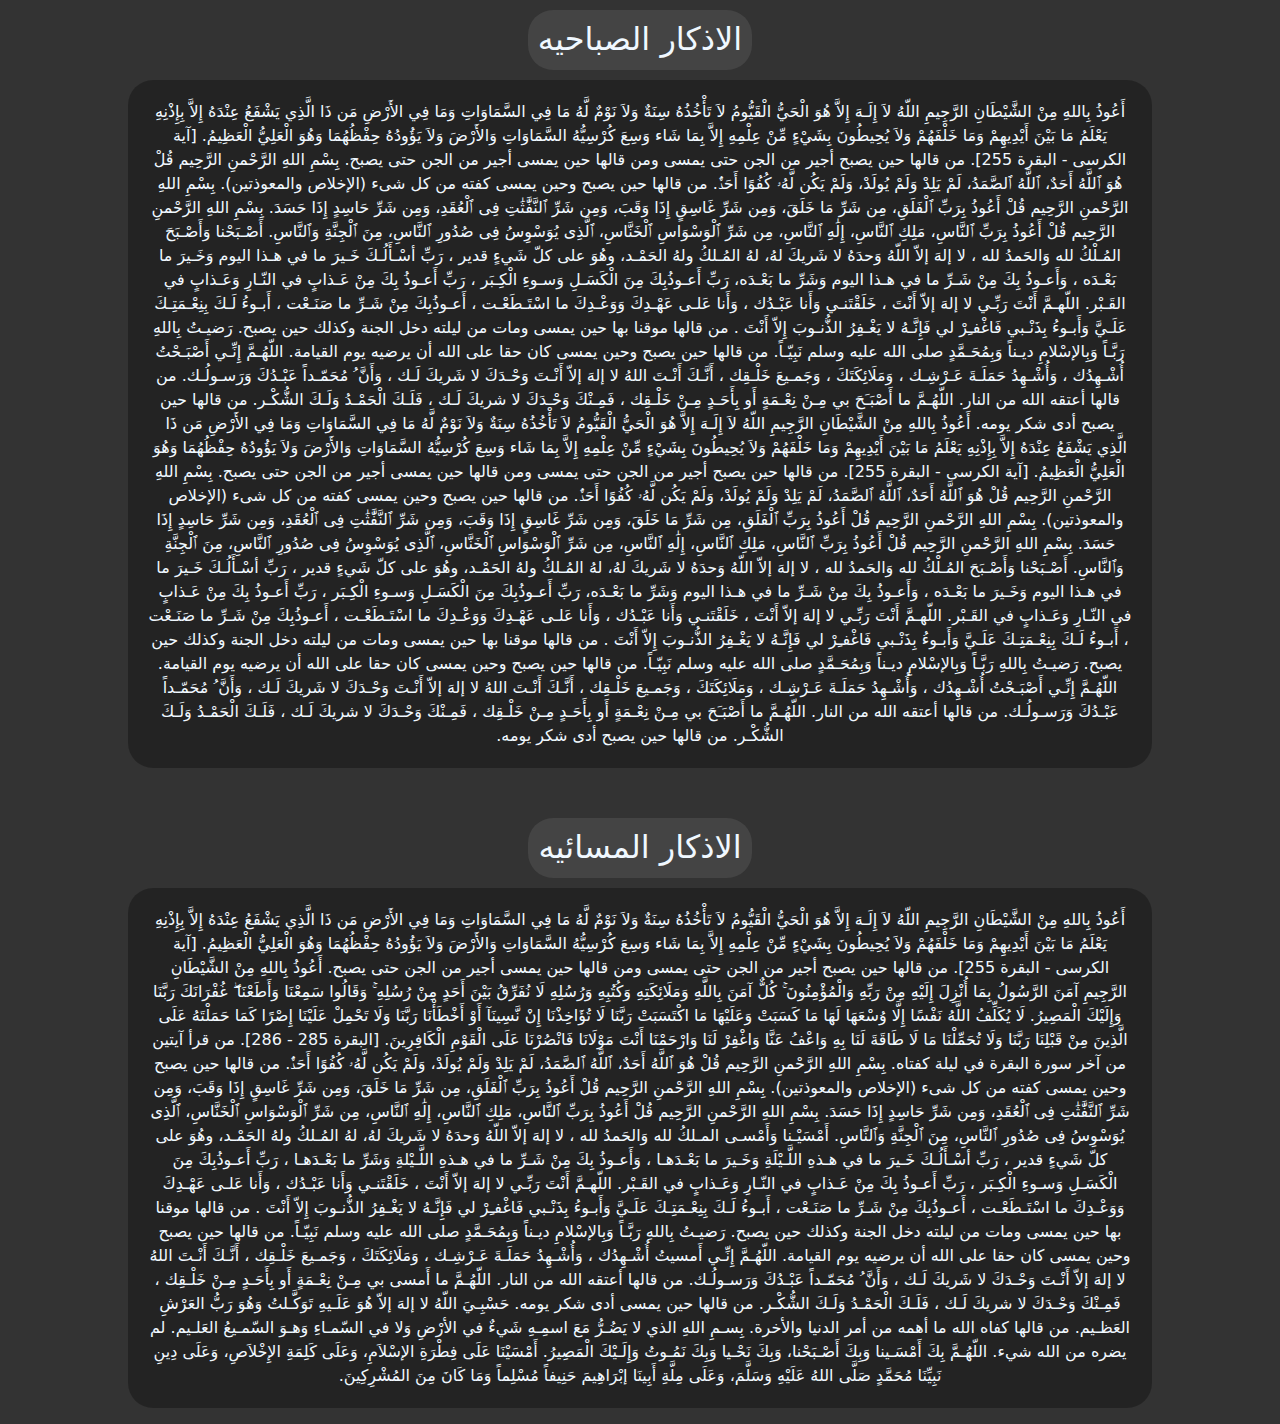
<file: azkar.html>
<!DOCTYPE html>
<html lang="en">
<head>
    <meta charset="UTF-8">
    <meta http-equiv="X-UA-Compatible" content="IE=edge">
    <meta name="viewport" content="width=device-width, initial-scale=1.0">
    <title>Quran kareem</title> 
    <link rel="stylesheet" href="https://cdn.jsdelivr.net/npm/bootstrap@5.2.3/dist/css/bootstrap.min.css">
    <link rel="stylesheet" href="./main/azkar.css">
    <link rel="preconnect" href="https://fonts.googleapis.com">
<link rel="preconnect" href="https://fonts.gstatic.com" crossorigin>
<link href="https://fonts.googleapis.com/css2?family=Cairo:wght@300&display=swap" rel="stylesheet">

</head>
<body dir="rtl">
    <center>
       <div> <h2  >الاذكار الصباحيه</h2></div>
       <p>أَعُوذُ بِاللهِ مِنْ الشَّيْطَانِ الرَّجِيمِ
            اللّهُ لاَ إِلَـهَ إِلاَّ هُوَ الْحَيُّ الْقَيُّومُ لاَ تَأْخُذُهُ سِنَةٌ وَلاَ نَوْمٌ لَّهُ مَا فِي السَّمَاوَاتِ وَمَا فِي الأَرْضِ مَن ذَا الَّذِي يَشْفَعُ عِنْدَهُ إِلاَّ بِإِذْنِهِ يَعْلَمُ مَا بَيْنَ أَيْدِيهِمْ وَمَا خَلْفَهُمْ وَلاَ يُحِيطُونَ بِشَيْءٍ مِّنْ عِلْمِهِ إِلاَّ بِمَا شَاء وَسِعَ كُرْسِيُّهُ السَّمَاوَاتِ وَالأَرْضَ وَلاَ يَؤُودُهُ حِفْظُهُمَا وَهُوَ الْعَلِيُّ الْعَظِيمُ. [آية الكرسى - البقرة 255].
            من قالها حين يصبح أجير من الجن حتى يمسى ومن قالها حين يمسى أجير من الجن حتى يصبح.
        
            
            بِسْمِ اللهِ الرَّحْمنِ الرَّحِيم
            قُلْ هُوَ ٱللَّهُ أَحَدٌ، ٱللَّهُ ٱلصَّمَدُ، لَمْ يَلِدْ وَلَمْ يُولَدْ، وَلَمْ يَكُن لَّهُۥ كُفُوًا أَحَدٌۢ.
            من قالها حين يصبح وحين يمسى كفته من كل شىء (الإخلاص والمعوذتين).
            
            
            بِسْمِ اللهِ الرَّحْمنِ الرَّحِيم
            قُلْ أَعُوذُ بِرَبِّ ٱلْفَلَقِ، مِن شَرِّ مَا خَلَقَ، وَمِن شَرِّ غَاسِقٍ إِذَا وَقَبَ، وَمِن شَرِّ ٱلنَّفَّٰثَٰتِ فِى ٱلْعُقَدِ، وَمِن شَرِّ حَاسِدٍ إِذَا حَسَدَ.
    
            
            بِسْمِ اللهِ الرَّحْمنِ الرَّحِيم
            قُلْ أَعُوذُ بِرَبِّ ٱلنَّاسِ، مَلِكِ ٱلنَّاسِ، إِلَٰهِ ٱلنَّاسِ، مِن شَرِّ ٱلْوَسْوَاسِ ٱلْخَنَّاسِ، ٱلَّذِى يُوَسْوِسُ فِى صُدُورِ ٱلنَّاسِ، مِنَ ٱلْجِنَّةِ وَٱلنَّاسِ.
          
            
            أَصْـبَحْنا وَأَصْـبَحَ المُـلْكُ لله وَالحَمدُ لله ، لا إلهَ إلاّ اللّهُ وَحدَهُ لا شَريكَ لهُ، لهُ المُـلكُ ولهُ الحَمْـد، وهُوَ على كلّ شَيءٍ قدير ، رَبِّ أسْـأَلُـكَ خَـيرَ ما في هـذا اليوم وَخَـيرَ ما بَعْـدَه ، وَأَعـوذُ بِكَ مِنْ شَـرِّ ما في هـذا اليوم وَشَرِّ ما بَعْـدَه، رَبِّ أَعـوذُبِكَ مِنَ الْكَسَـلِ وَسـوءِ الْكِـبَر ، رَبِّ أَعـوذُ بِكَ مِنْ عَـذابٍ في النّـارِ وَعَـذابٍ في القَـبْر.
          
            
            اللّهـمَّ أَنْتَ رَبِّـي لا إلهَ إلاّ أَنْتَ ، خَلَقْتَنـي وَأَنا عَبْـدُك ، وَأَنا عَلـى عَهْـدِكَ وَوَعْـدِكَ ما اسْتَـطَعْـت ، أَعـوذُبِكَ مِنْ شَـرِّ ما صَنَـعْت ، أَبـوءُ لَـكَ بِنِعْـمَتِـكَ عَلَـيَّ وَأَبـوءُ بِذَنْـبي فَاغْفـِرْ لي فَإِنَّـهُ لا يَغْـفِرُ الذُّنـوبَ إِلاّ أَنْتَ .
            من قالها موقنا بها حين يمسى ومات من ليلته دخل الجنة وكذلك حين يصبح.
        
            
            رَضيـتُ بِاللهِ رَبَّـاً وَبِالإسْلامِ ديـناً وَبِمُحَـمَّدٍ صلى الله عليه وسلم نَبِيّـاً.
            من قالها حين يصبح وحين يمسى كان حقا على الله أن يرضيه يوم القيامة.
           
            
            اللّهُـمَّ إِنِّـي أَصْبَـحْتُ أُشْـهِدُك ، وَأُشْـهِدُ حَمَلَـةَ عَـرْشِـك ، وَمَلَائِكَتَكَ ، وَجَمـيعَ خَلْـقِك ، أَنَّـكَ أَنْـتَ اللهُ لا إلهَ إلاّ أَنْـتَ وَحْـدَكَ لا شَريكَ لَـك ، وَأَنَّ ُ مُحَمّـداً عَبْـدُكَ وَرَسـولُـك.
            من قالها أعتقه الله من النار.
          
            
            اللّهُـمَّ ما أَصْبَـَحَ بي مِـنْ نِعْـمَةٍ أَو بِأَحَـدٍ مِـنْ خَلْـقِك ، فَمِـنْكَ وَحْـدَكَ لا شريكَ لَـك ، فَلَـكَ الْحَمْـدُ وَلَـكَ الشُّكْـر.
            من قالها حين يصبح أدى شكر يومه.
        
            أَعُوذُ بِاللهِ مِنْ الشَّيْطَانِ الرَّجِيمِ
            اللّهُ لاَ إِلَـهَ إِلاَّ هُوَ الْحَيُّ الْقَيُّومُ لاَ تَأْخُذُهُ سِنَةٌ وَلاَ نَوْمٌ لَّهُ مَا فِي السَّمَاوَاتِ وَمَا فِي الأَرْضِ مَن ذَا الَّذِي يَشْفَعُ عِنْدَهُ إِلاَّ بِإِذْنِهِ يَعْلَمُ مَا بَيْنَ أَيْدِيهِمْ وَمَا خَلْفَهُمْ وَلاَ يُحِيطُونَ بِشَيْءٍ مِّنْ عِلْمِهِ إِلاَّ بِمَا شَاء وَسِعَ كُرْسِيُّهُ السَّمَاوَاتِ وَالأَرْضَ وَلاَ يَؤُودُهُ حِفْظُهُمَا وَهُوَ الْعَلِيُّ الْعَظِيمُ. [آية الكرسى - البقرة 255].
            من قالها حين يصبح أجير من الجن حتى يمسى ومن قالها حين يمسى أجير من الجن حتى يصبح.
           
            
            
            بِسْمِ اللهِ الرَّحْمنِ الرَّحِيم
            قُلْ هُوَ ٱللَّهُ أَحَدٌ، ٱللَّهُ ٱلصَّمَدُ، لَمْ يَلِدْ وَلَمْ يُولَدْ، وَلَمْ يَكُن لَّهُۥ كُفُوًا أَحَدٌۢ.
            من قالها حين يصبح وحين يمسى كفته من كل شىء (الإخلاص والمعوذتين).
           
            
            بِسْمِ اللهِ الرَّحْمنِ الرَّحِيم
            قُلْ أَعُوذُ بِرَبِّ ٱلْفَلَقِ، مِن شَرِّ مَا خَلَقَ، وَمِن شَرِّ غَاسِقٍ إِذَا وَقَبَ، وَمِن شَرِّ ٱلنَّفَّٰثَٰتِ فِى ٱلْعُقَدِ، وَمِن شَرِّ حَاسِدٍ إِذَا حَسَدَ.
          
            
            بِسْمِ اللهِ الرَّحْمنِ الرَّحِيم
            قُلْ أَعُوذُ بِرَبِّ ٱلنَّاسِ، مَلِكِ ٱلنَّاسِ، إِلَٰهِ ٱلنَّاسِ، مِن شَرِّ ٱلْوَسْوَاسِ ٱلْخَنَّاسِ، ٱلَّذِى يُوَسْوِسُ فِى صُدُورِ ٱلنَّاسِ، مِنَ ٱلْجِنَّةِ وَٱلنَّاسِ.
        
            
            
            أَصْـبَحْنا وَأَصْـبَحَ المُـلْكُ لله وَالحَمدُ لله ، لا إلهَ إلاّ اللّهُ وَحدَهُ لا شَريكَ لهُ، لهُ المُـلكُ ولهُ الحَمْـد، وهُوَ على كلّ شَيءٍ قدير ، رَبِّ أسْـأَلُـكَ خَـيرَ ما في هـذا اليوم وَخَـيرَ ما بَعْـدَه ، وَأَعـوذُ بِكَ مِنْ شَـرِّ ما في هـذا اليوم وَشَرِّ ما بَعْـدَه، رَبِّ أَعـوذُبِكَ مِنَ الْكَسَـلِ وَسـوءِ الْكِـبَر ، رَبِّ أَعـوذُ بِكَ مِنْ عَـذابٍ في النّـارِ وَعَـذابٍ في القَـبْر.
         
            
            
            اللّهـمَّ أَنْتَ رَبِّـي لا إلهَ إلاّ أَنْتَ ، خَلَقْتَنـي وَأَنا عَبْـدُك ، وَأَنا عَلـى عَهْـدِكَ وَوَعْـدِكَ ما اسْتَـطَعْـت ، أَعـوذُبِكَ مِنْ شَـرِّ ما صَنَـعْت ، أَبـوءُ لَـكَ بِنِعْـمَتِـكَ عَلَـيَّ وَأَبـوءُ بِذَنْـبي فَاغْفـِرْ لي فَإِنَّـهُ لا يَغْـفِرُ الذُّنـوبَ إِلاّ أَنْتَ .
            من قالها موقنا بها حين يمسى ومات من ليلته دخل الجنة وكذلك حين يصبح.
          
            
            رَضيـتُ بِاللهِ رَبَّـاً وَبِالإسْلامِ ديـناً وَبِمُحَـمَّدٍ صلى الله عليه وسلم نَبِيّـاً.
            من قالها حين يصبح وحين يمسى كان حقا على الله أن يرضيه يوم القيامة.
         
            
            اللّهُـمَّ إِنِّـي أَصْبَـحْتُ أُشْـهِدُك ، وَأُشْـهِدُ حَمَلَـةَ عَـرْشِـك ، وَمَلَائِكَتَكَ ، وَجَمـيعَ خَلْـقِك ، أَنَّـكَ أَنْـتَ اللهُ لا إلهَ إلاّ أَنْـتَ وَحْـدَكَ لا شَريكَ لَـك ، وَأَنَّ ُ مُحَمّـداً عَبْـدُكَ وَرَسـولُـك.
            من قالها أعتقه الله من النار.
          
            
            اللّهُـمَّ ما أَصْبَـَحَ بي مِـنْ نِعْـمَةٍ أَو بِأَحَـدٍ مِـنْ خَلْـقِك ، فَمِـنْكَ وَحْـدَكَ لا شريكَ لَـك ، فَلَـكَ الْحَمْـدُ وَلَـكَ الشُّكْـر.
            من قالها حين يصبح أدى شكر يومه.</p>
<br>
           <div> <h2 >الاذكار المسائيه</h2></div>
            <p>أَعُوذُ بِاللهِ مِنْ الشَّيْطَانِ الرَّجِيمِ
                اللّهُ لاَ إِلَـهَ إِلاَّ هُوَ الْحَيُّ الْقَيُّومُ لاَ تَأْخُذُهُ سِنَةٌ وَلاَ نَوْمٌ لَّهُ مَا فِي السَّمَاوَاتِ وَمَا فِي الأَرْضِ مَن ذَا الَّذِي يَشْفَعُ عِنْدَهُ إِلاَّ بِإِذْنِهِ يَعْلَمُ مَا بَيْنَ أَيْدِيهِمْ وَمَا خَلْفَهُمْ وَلاَ يُحِيطُونَ بِشَيْءٍ مِّنْ عِلْمِهِ إِلاَّ بِمَا شَاء وَسِعَ كُرْسِيُّهُ السَّمَاوَاتِ وَالأَرْضَ وَلاَ يَؤُودُهُ حِفْظُهُمَا وَهُوَ الْعَلِيُّ الْعَظِيمُ.
                 [آية الكرسى - البقرة 255].
                من قالها حين يصبح أجير من الجن حتى يمسى ومن قالها حين يمسى أجير من الجن حتى يصبح.
            
                
                أَعُوذُ بِاللهِ مِنْ الشَّيْطَانِ الرَّجِيمِ
                آمَنَ الرَّسُولُ بِمَا أُنْزِلَ إِلَيْهِ مِنْ رَبِّهِ وَالْمُؤْمِنُونَ ۚ كُلٌّ آمَنَ بِاللَّهِ وَمَلَائِكَتِهِ وَكُتُبِهِ وَرُسُلِهِ لَا نُفَرِّقُ بَيْنَ أَحَدٍ مِنْ رُسُلِهِ ۚ وَقَالُوا سَمِعْنَا وَأَطَعْنَا ۖ غُفْرَانَكَ رَبَّنَا وَإِلَيْكَ الْمَصِيرُ. لَا يُكَلِّفُ اللَّهُ نَفْسًا إِلَّا وُسْعَهَا لَهَا مَا كَسَبَتْ وَعَلَيْهَا مَا اكْتَسَبَتْ رَبَّنَا لَا تُؤَاخِذْنَا إِنْ نَّسِينَآ أَوْ أَخْطَأْنَا رَبَّنَا وَلَا تَحْمِلْ عَلَيْنَا إِصْرًا كَمَا حَمَلْتَهُ عَلَى الَّذِينَ مِنْ قَبْلِنَا رَبَّنَا وَلَا تُحَمِّلْنَا مَا لَا طَاقَةَ لَنَا بِهِ وَاعْفُ عَنَّا وَاغْفِرْ لَنَا وَارْحَمْنَا أَنْتَ مَوْلَانَا فَانْصُرْنَا عَلَى الْقَوْمِ الْكَافِرِينَ. [البقرة 285 - 286].
                من قرأ آيتين من آخر سورة البقرة في ليلة كفتاه.
             
                
                بِسْمِ اللهِ الرَّحْمنِ الرَّحِيم
                قُلْ هُوَ ٱللَّهُ أَحَدٌ، ٱللَّهُ ٱلصَّمَدُ، لَمْ يَلِدْ وَلَمْ يُولَدْ، وَلَمْ يَكُن لَّهُۥ كُفُوًا أَحَدٌۢ.
                من قالها حين يصبح وحين يمسى كفته من كل شىء (الإخلاص والمعوذتين).
              
                
                بِسْمِ اللهِ الرَّحْمنِ الرَّحِيم
                قُلْ أَعُوذُ بِرَبِّ ٱلْفَلَقِ، مِن شَرِّ مَا خَلَقَ، وَمِن شَرِّ غَاسِقٍ إِذَا وَقَبَ، وَمِن شَرِّ ٱلنَّفَّٰثَٰتِ فِى ٱلْعُقَدِ، وَمِن شَرِّ حَاسِدٍ إِذَا حَسَدَ.
              
                
                
                بِسْمِ اللهِ الرَّحْمنِ الرَّحِيم
                قُلْ أَعُوذُ بِرَبِّ ٱلنَّاسِ، مَلِكِ ٱلنَّاسِ، إِلَٰهِ ٱلنَّاسِ، مِن شَرِّ ٱلْوَسْوَاسِ ٱلْخَنَّاسِ، ٱلَّذِى يُوَسْوِسُ فِى صُدُورِ ٱلنَّاسِ، مِنَ ٱلْجِنَّةِ وَٱلنَّاسِ.
               
                
                
                أَمْسَيْـنا وَأَمْسـى المـلكُ لله وَالحَمدُ لله ، لا إلهَ إلاّ اللّهُ وَحدَهُ لا شَريكَ لهُ، لهُ المُـلكُ ولهُ الحَمْـد، وهُوَ على كلّ شَيءٍ قدير ، رَبِّ أسْـأَلُـكَ خَـيرَ ما في هـذهِ اللَّـيْلَةِ وَخَـيرَ ما بَعْـدَهـا ، وَأَعـوذُ بِكَ مِنْ شَـرِّ ما في هـذهِ اللَّـيْلةِ وَشَرِّ ما بَعْـدَهـا ، رَبِّ أَعـوذُبِكَ مِنَ الْكَسَـلِ وَسـوءِ الْكِـبَر ، رَبِّ أَعـوذُ بِكَ مِنْ عَـذابٍ في النّـارِ وَعَـذابٍ في القَـبْر.
               
                
                اللّهـمَّ أَنْتَ رَبِّـي لا إلهَ إلاّ أَنْتَ ، خَلَقْتَنـي وَأَنا عَبْـدُك ، وَأَنا عَلـى عَهْـدِكَ وَوَعْـدِكَ ما اسْتَـطَعْـت ، أَعـوذُبِكَ مِنْ شَـرِّ ما صَنَـعْت ، أَبـوءُ لَـكَ بِنِعْـمَتِـكَ عَلَـيَّ وَأَبـوءُ بِذَنْـبي فَاغْفـِرْ لي فَإِنَّـهُ لا يَغْـفِرُ الذُّنـوبَ إِلاّ أَنْتَ .
                من قالها موقنا بها حين يمسى ومات من ليلته دخل الجنة وكذلك حين يصبح.
             
                
                رَضيـتُ بِاللهِ رَبَّـاً وَبِالإسْلامِ ديـناً وَبِمُحَـمَّدٍ صلى الله عليه وسلم نَبِيّـاً.
                من قالها حين يصبح وحين يمسى كان حقا على الله أن يرضيه يوم القيامة.
             
                
                اللّهُـمَّ إِنِّـي أَمسيتُ أُشْـهِدُك ، وَأُشْـهِدُ حَمَلَـةَ عَـرْشِـك ، وَمَلَائِكَتَكَ ، وَجَمـيعَ خَلْـقِك ، أَنَّـكَ أَنْـتَ اللهُ لا إلهَ إلاّ أَنْـتَ وَحْـدَكَ لا شَريكَ لَـك ، وَأَنَّ ُ مُحَمّـداً عَبْـدُكَ وَرَسـولُـك.
                من قالها أعتقه الله من النار.
            
                
                
                اللّهُـمَّ ما أَمسى بي مِـنْ نِعْـمَةٍ أَو بِأَحَـدٍ مِـنْ خَلْـقِك ، فَمِـنْكَ وَحْـدَكَ لا شريكَ لَـك ، فَلَـكَ الْحَمْـدُ وَلَـكَ الشُّكْـر.
                من قالها حين يمسى أدى شكر يومه.
            
                
                حَسْبِـيَ اللّهُ لا إلهَ إلاّ هُوَ عَلَـيهِ تَوَكَّـلتُ وَهُوَ رَبُّ العَرْشِ العَظـيم.
                من قالها كفاه الله ما أهمه من أمر الدنيا والأخرة.
           
                
                بِسـمِ اللهِ الذي لا يَضُـرُّ مَعَ اسمِـهِ شَيءٌ في الأرْضِ وَلا في السّمـاءِ وَهـوَ السّمـيعُ العَلـيم.
                لم يضره من الله شيء.
              
                
                
                اللّهُـمَّ بِكَ أَمْسَـينا وَبِكَ أَصْـبَحْنا، وَبِكَ نَحْـيا وَبِكَ نَمُـوتُ وَإِلَـيْكَ الْمَصِيرُ.
             
                
                أَمْسَيْنَا عَلَى فِطْرَةِ الإسْلاَمِ، وَعَلَى كَلِمَةِ الإِخْلاَصِ، وَعَلَى دِينِ نَبِيِّنَا مُحَمَّدٍ صَلَّى اللهُ عَلَيْهِ وَسَلَّمَ، وَعَلَى مِلَّةِ أَبِينَا إبْرَاهِيمَ حَنِيفاً مُسْلِماً وَمَا كَانَ مِنَ المُشْرِكِينَ.
                </p>
    </center>
</body>
</html>
</file>
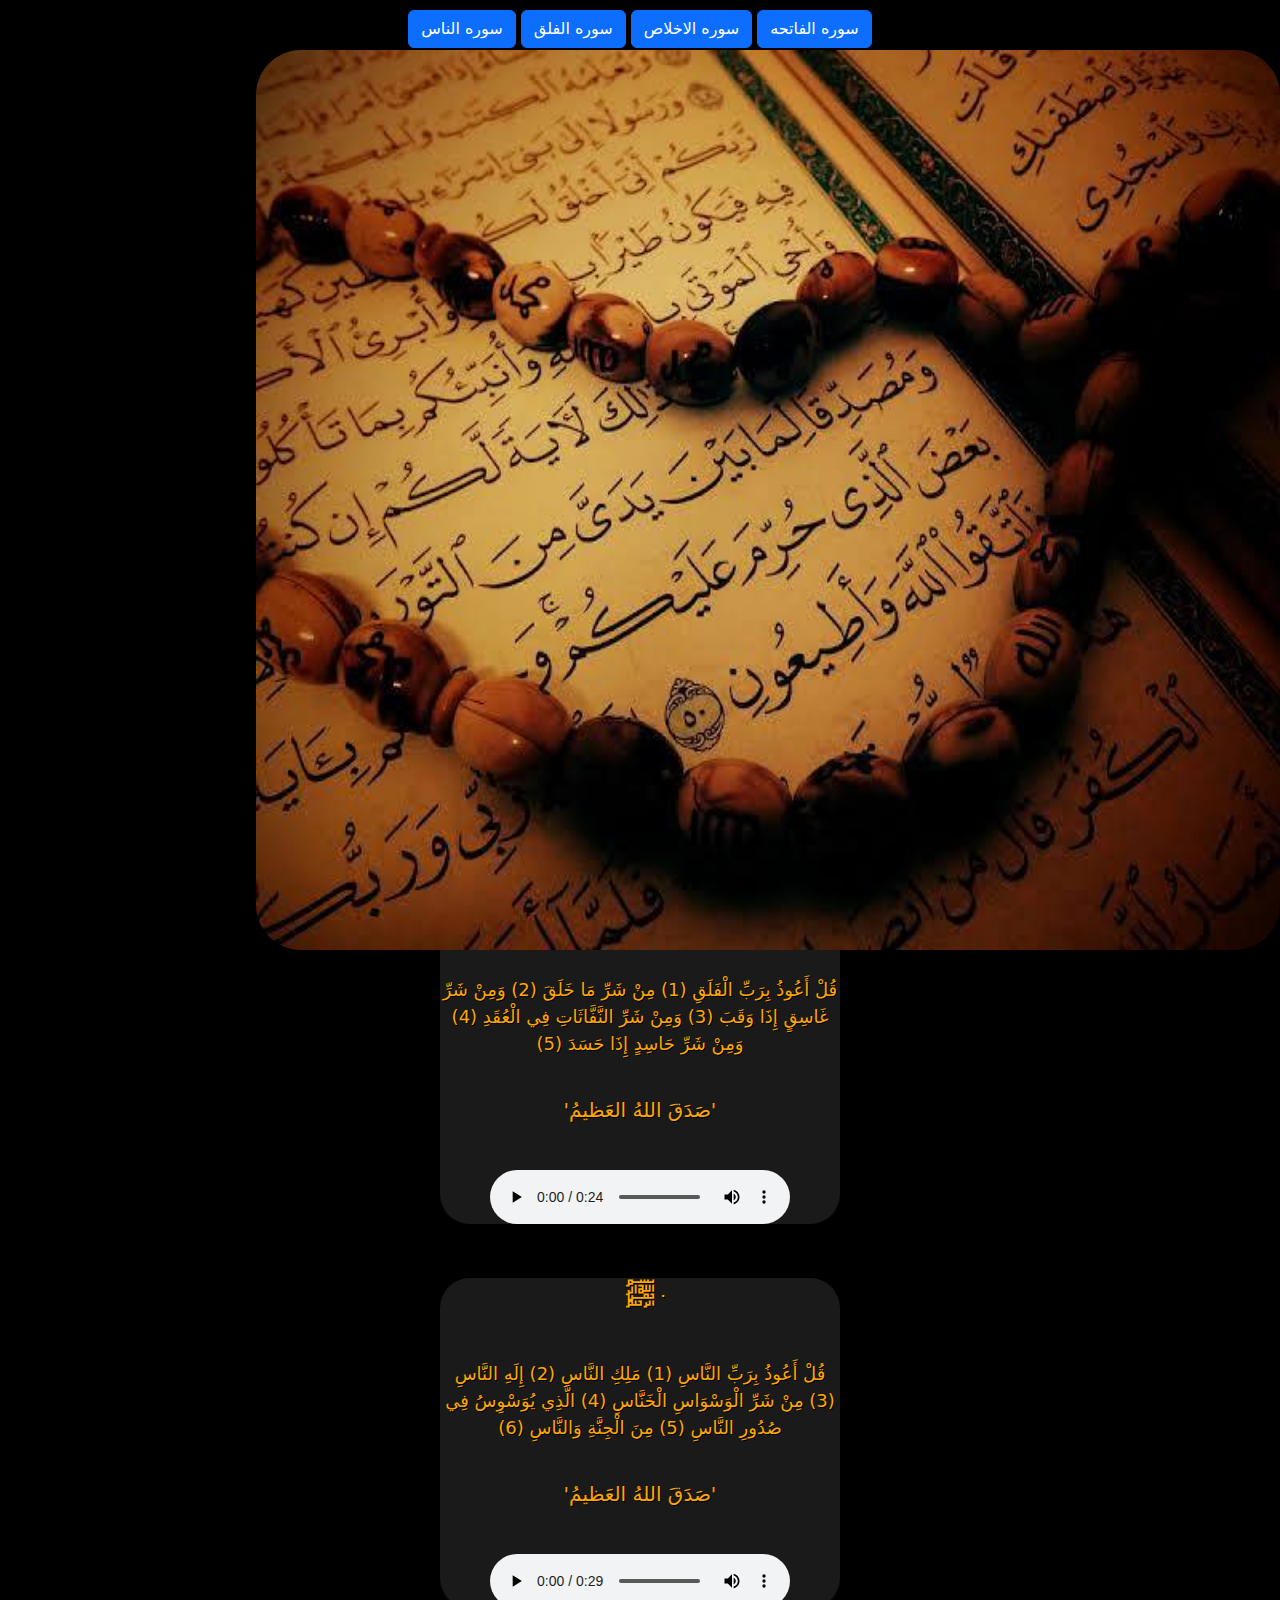
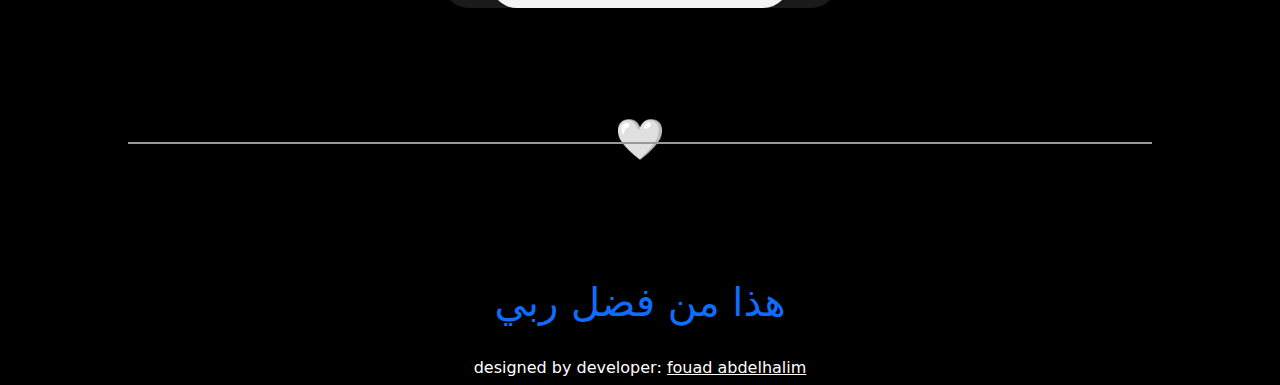
<file: main.html>
<!DOCTYPE html>
<html lang="ar">
  <head>
    <meta charset="UTF-8" />
    <meta http-equiv="X-UA-Compatible" content="IE=edge" />
    <meta name="viewport" content="width=device-width, initial-scale=1.0" />
    <title>Quran karem</title>
    <link rel="stylesheet" href="./main/style.css" />
    <link rel="stylesheet" href="https://cdn.jsdelivr.net/npm/bootstrap@5.2.3/dist/css/bootstrap.min.css">
    <link rel="preconnect" href="https://fonts.googleapis.com">
<link rel="preconnect" href="https://fonts.gstatic.com" crossorigin>
<link href="https://fonts.googleapis.com/css2?family=Cairo:wght@300&display=swap" rel="stylesheet">
    <script src="https://code.jquery.com/jquery-3.6.4.min.js"></script>
    <script>
        $(document).ready(function(){
            $('#btn1').click(function(){
                $('#d1').slideToggle(1000)
                $('#sor').hide(1000)
            })
         })
         $(document).ready(function(){
            $('#btn2').click(function(){
                $('#d2').slideToggle(1000)
                $('#sor').hide(1000)
            })
         })
         $(document).ready(function(){
            $('#btn3').click(function(){
                $('#d3').slideToggle(1000)
                $('#sor').hide(1000)
            })
         })
         $(document).ready(function(){
            $('#btn4').click(function(){
                $('#d4').slideToggle(1000)
                $('#sor').hide(1000)
            })
         })
         $(document).ready(function(){
            $(window).scroll(function(){
                var scrollpos=$(window).scrollTop();
                $('.bg').css({
'height':+(scrollpos)+'px'
                })
            })
         })
    </script>
  </head>
  <body dir="rtl">
    <div>
      <center>
        <button  type="button" class="btn btn-primary m-10" id="btn1" title="انقر هنا لعرض سوره الفاتحه">
          سوره الفاتحه
        </button>
        <button  type="button" class="btn btn-primary m-10" id="btn2" title="انقر هنا لعرض سوره الاخلاص">
          سوره الاخلاص
        </button>
        <button type="button" class="btn btn-primary m-10" id="btn3" title="انقر هنا لعرض سوره الفلق">سوره الفلق</button>
        <button href="" type="button" class="btn btn-primary m-10" id="btn4" title="انقر هنا لعرض سوره الناس">سوره الناس</button>
      </center>
    </div>
    <br>
   
  <img src="./main/img/sor2.jpg" alt="" id="sor">
    
<br>
    <center>
      <div id="d1">
        <h3>ּ﷽</h3>
        <font size="4" صهي>
          بِسْمِ اللَّهِ الرَّحْمَنِ الرَّحِيمِ (1) الْحَمْدُ لِلَّهِ رَبِّ
          الْعَالَمِينَ (2) الرَّحْمَنِ الرَّحِيمِ (3) مَالِكِ يَوْمِ الدِّينِ
          (4) إِيَّاكَ نَعْبُدُ وَإِيَّاكَ نَسْتَعِينُ (5) اهْدِنَا الصِّرَاطَ
          الْمُسْتَقِيمَ (6) صِرَاطَ الَّذِينَ أَنْعَمْتَ عَلَيْهِمْ غَيْرِ
          الْمَغْضُوبِ عَلَيْهِمْ وَلَا الضَّالِّينَ (7)
        </font>
        <h5>'صَدَقَ اللهُ العَظيمُ'</h5>
        <audio class="mx-auto" src="./main/img/sor2.jpg" controls></audio>
      </div>
<br>
      <div id="d2">
        <h3>ּ﷽</h3>
        <font size="4"
          >قُلْ هُوَ اللَّهُ أَحَدٌ (1) اللَّهُ الصَّمَدُ (2) لَمْ يَلِدْ وَلَمْ
          يُولَدْ (3) وَلَمْ يَكُنْ لَهُ كُفُوًا أَحَدٌ (4)</font
        >
        <h5>'صَدَقَ اللهُ العَظيمُ'</h5>
        <audio class="mx-auto" src="./main/img/112.mp3" controls></audio>

      </div>
<br />
      <div id="d3">
        <h3>ּ﷽</h3>
        <font size="4"
          >قُلْ أَعُوذُ بِرَبِّ الْفَلَقِ (1) مِنْ شَرِّ مَا خَلَقَ (2) وَمِنْ
          شَرِّ غَاسِقٍ إِذَا وَقَبَ (3) وَمِنْ شَرِّ النَّفَّاثَاتِ فِي
          الْعُقَدِ (4) وَمِنْ شَرِّ حَاسِدٍ إِذَا حَسَدَ (5)</font
        >
        <h5>'صَدَقَ اللهُ العَظيمُ'</h5>
        <audio class="mx-auto" src="./main/img/113.mp3" controls></audio>

      </div>
<br />
      <div id="d4">
        <h3>ּ﷽</h3>
        <font size="4"
          >قُلْ أَعُوذُ بِرَبِّ النَّاسِ (1) مَلِكِ النَّاسِ (2) إِلَهِ النَّاسِ
          (3) مِنْ شَرِّ الْوَسْوَاسِ الْخَنَّاسِ (4) الَّذِي يُوَسْوِسُ فِي
          صُدُورِ النَّاسِ (5) مِنَ الْجِنَّةِ وَالنَّاسِ (6)</font>
        <h5>'صَدَقَ اللهُ العَظيمُ'</h5>
        <audio class="mx-auto" src="./main/img/114.mp3" controls></audio>

      </div>
    </center>

    <section style="display:flex ;
    justify-content: center;align-items: center;" class="mx-auto">
      <div class="bg">
      </div>
      <h1 id="sda">🤍</h1>
    </section>
    <center>
      <h1 class="text-primary">هذا من فضل ربي</h3>
      <br />
      <div id="rob">
        <h6>designed by developer: <a style="color: white;" href="https://www.facebook.com/profile.php?id=100021399729981"> fouad abdelhalim</a>
         </h6>
      </div>
    </center>
  </body>
</html>
</file>
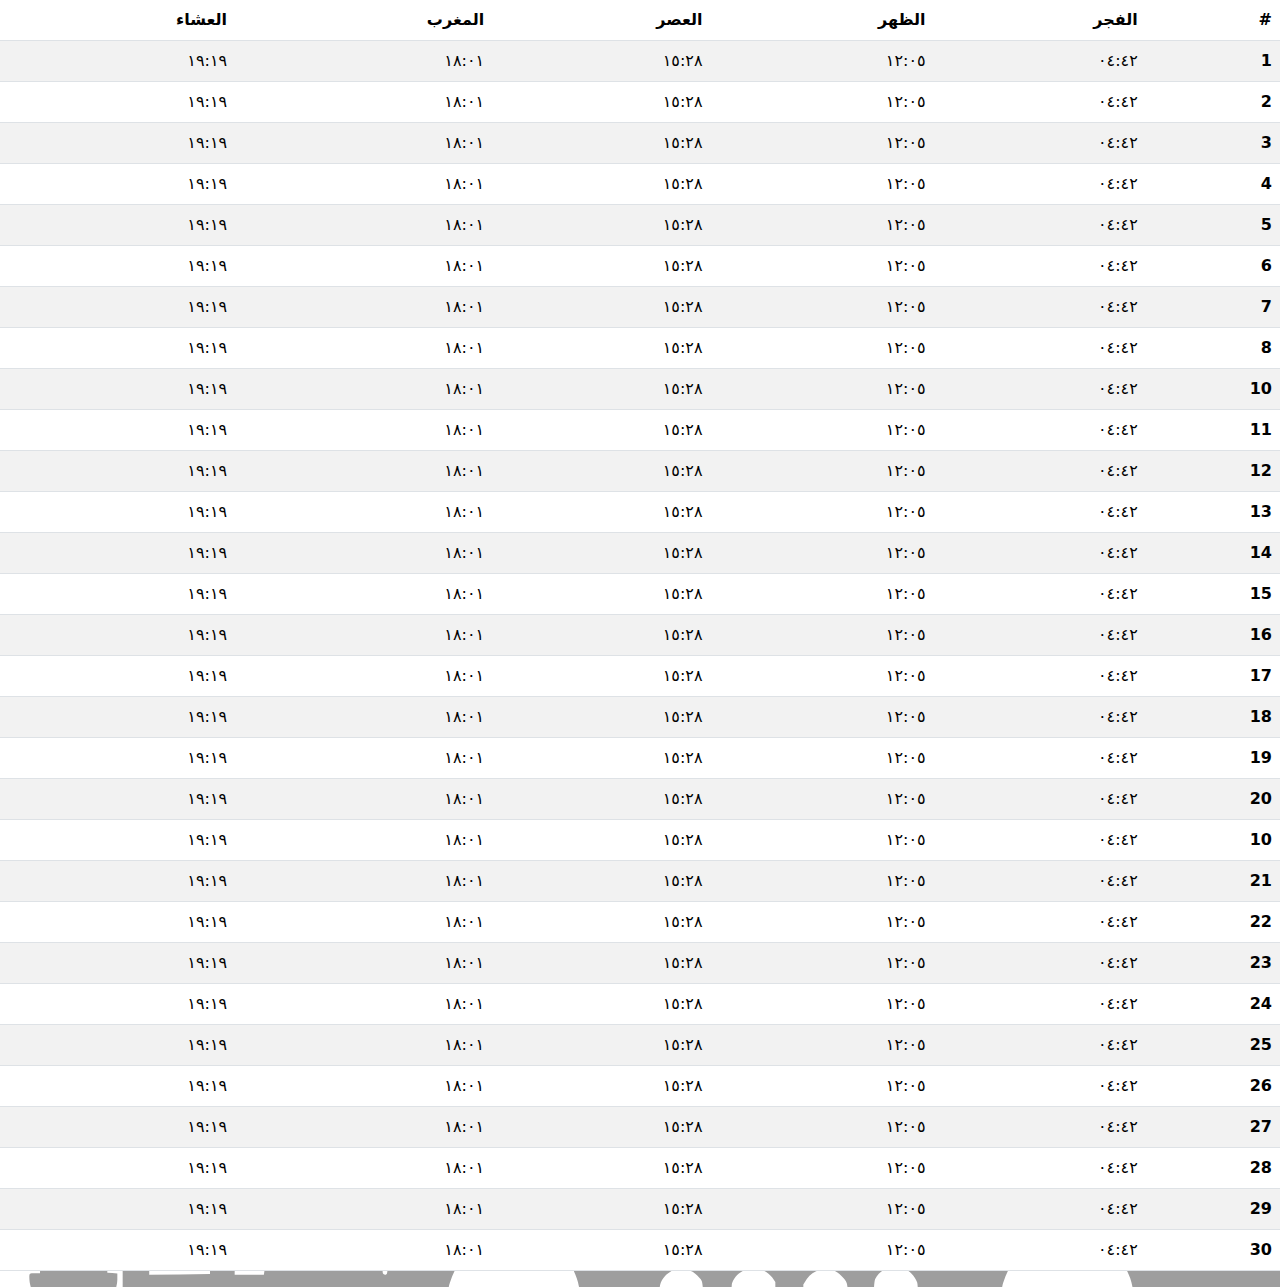
<file: salah.html>
<!DOCTYPE html>
<html lang="ar">
  <head>
    <meta charset="UTF-8" />
    <meta http-equiv="X-UA-Compatible" content="IE=edge" />
    <meta name="viewport" content="width=device-width, initial-scale=1.0" />
    <title>Quran karem</title>
    <link
      rel="stylesheet"
      href="https://cdn.jsdelivr.net/npm/bootstrap@5.2.3/dist/css/bootstrap.min.css"
    />
    <link rel="stylesheet" href="./salah.css">
    <link rel="preconnect" href="https://fonts.googleapis.com">
<link rel="preconnect" href="https://fonts.gstatic.com" crossorigin>
<link href="https://fonts.googleapis.com/css2?family=Cairo:wght@300&display=swap" rel="stylesheet">
  </head>
  <body dir="rtl">
    <center>
      <section>

        <table class="table  table-striped">

            <thead>
              <tr>
                <th scope="col">#</th>
                <th scope="col">الفجر</th>
                <th scope="col">الظهر</th>
                <th scope="col">العصر</th>
                <th scope="col">المغرب</th>
                <th scope="col">العشاء</th>
              </tr>
            </thead>
            <tbody>
              <tr>
                <th scope="row">1</th>
                <td>٠٤:٤٢</td>
                <td>١٢:٠٥</td>
                <td>١٥:٢٨</td>
                <td>١٨:٠١</td>
                <td>١٩:١٩</td>
              </tr>
              <tr>
                <th scope="row">2</th>
                <td>٠٤:٤٢</td>
                <td>١٢:٠٥</td>
                <td>١٥:٢٨</td>
                <td>١٨:٠١</td>
                <td>١٩:١٩</td>
              </tr>
              <tr>
                <th scope="row">3</th>
                <td>٠٤:٤٢</td>
                <td>١٢:٠٥</td>
                <td>١٥:٢٨</td>
                <td>١٨:٠١</td>
                <td>١٩:١٩</td>
              </tr>
              <tr>
                <th scope="row">4</th>
                <td>٠٤:٤٢</td>
                <td>١٢:٠٥</td>
                <td>١٥:٢٨</td>
                <td>١٨:٠١</td>
                <td>١٩:١٩</td>
              </tr>
              <tr>
                <th scope="row">5</th>
                <td>٠٤:٤٢</td>
                <td>١٢:٠٥</td>
                <td>١٥:٢٨</td>
                <td>١٨:٠١</td>
                <td>١٩:١٩</td>
              </tr>
              <tr>
                <th scope="row">6</th>
                <td>٠٤:٤٢</td>
                <td>١٢:٠٥</td>
                <td>١٥:٢٨</td>
                <td>١٨:٠١</td>
                <td>١٩:١٩</td>
              </tr>
              <tr>
                <th scope="row">7</th>
                <td>٠٤:٤٢</td>
                <td>١٢:٠٥</td>
                <td>١٥:٢٨</td>
                <td>١٨:٠١</td>
                <td>١٩:١٩</td>
              </tr>
              <tr>
                <th scope="row">8</th>
                <td>٠٤:٤٢</td>
                <td>١٢:٠٥</td>
                <td>١٥:٢٨</td>
                <td>١٨:٠١</td>
                <td>١٩:١٩</td>
              </tr>
              <tr>
                <th scope="row">10</th>
                <td>٠٤:٤٢</td>
                <td>١٢:٠٥</td>
                <td>١٥:٢٨</td>
                <td>١٨:٠١</td>
                <td>١٩:١٩</td>
              </tr>
              <tr>
                <th scope="row">11</th>
                <td>٠٤:٤٢</td>
                <td>١٢:٠٥</td>
                <td>١٥:٢٨</td>
                <td>١٨:٠١</td>
                <td>١٩:١٩</td>
              </tr>
              <tr>
                <th scope="row">12</th>
                <td>٠٤:٤٢</td>
                <td>١٢:٠٥</td>
                <td>١٥:٢٨</td>
                <td>١٨:٠١</td>
                <td>١٩:١٩</td>
              </tr>
              <tr>
                <th scope="row">13</th>
                <td>٠٤:٤٢</td>
                <td>١٢:٠٥</td>
                <td>١٥:٢٨</td>
                <td>١٨:٠١</td>
                <td>١٩:١٩</td>
              </tr>
              <tr>
                <th scope="row">14</th>
                <td>٠٤:٤٢</td>
                <td>١٢:٠٥</td>
                <td>١٥:٢٨</td>
                <td>١٨:٠١</td>
                <td>١٩:١٩</td>
              </tr>
              <tr>
                <th scope="row">15</th>
                <td>٠٤:٤٢</td>
                <td>١٢:٠٥</td>
                <td>١٥:٢٨</td>
                <td>١٨:٠١</td>
                <td>١٩:١٩</td>
              </tr>
              <tr>
                <th scope="row">16</th>
                <td>٠٤:٤٢</td>
                <td>١٢:٠٥</td>
                <td>١٥:٢٨</td>
                <td>١٨:٠١</td>
                <td>١٩:١٩</td>
              </tr>
              <tr>
                <th scope="row">17</th>
                <td>٠٤:٤٢</td>
                <td>١٢:٠٥</td>
                <td>١٥:٢٨</td>
                <td>١٨:٠١</td>
                <td>١٩:١٩</td>
              </tr>
              <tr>
                <th scope="row">18</th>
                <td>٠٤:٤٢</td>
                <td>١٢:٠٥</td>
                <td>١٥:٢٨</td>
                <td>١٨:٠١</td>
                <td>١٩:١٩</td>
              </tr>
              <tr>
                <th scope="row">19</th>
                <td>٠٤:٤٢</td>
                <td>١٢:٠٥</td>
                <td>١٥:٢٨</td>
                <td>١٨:٠١</td>
                <td>١٩:١٩</td>
              </tr>
              <tr>
                <th scope="row">20</th>
                <td>٠٤:٤٢</td>
                <td>١٢:٠٥</td>
                <td>١٥:٢٨</td>
                <td>١٨:٠١</td>
                <td>١٩:١٩</td>
              </tr>
              <tr>
                <th scope="row">10</th>
                <td>٠٤:٤٢</td>
                <td>١٢:٠٥</td>
                <td>١٥:٢٨</td>
                <td>١٨:٠١</td>
                <td>١٩:١٩</td>
              </tr>
              <tr>
                <th scope="row">21</th>
                <td>٠٤:٤٢</td>
                <td>١٢:٠٥</td>
                <td>١٥:٢٨</td>
                <td>١٨:٠١</td>
                <td>١٩:١٩</td>
              </tr>
              <tr>
                <th scope="row">22</th>
                <td>٠٤:٤٢</td>
                <td>١٢:٠٥</td>
                <td>١٥:٢٨</td>
                <td>١٨:٠١</td>
                <td>١٩:١٩</td>
              </tr>
              <tr>
                <th scope="row">23</th>
                <td>٠٤:٤٢</td>
                <td>١٢:٠٥</td>
                <td>١٥:٢٨</td>
                <td>١٨:٠١</td>
                <td>١٩:١٩</td>
              </tr>
              <tr>
                <th scope="row">24</th>
                <td>٠٤:٤٢</td>
                <td>١٢:٠٥</td>
                <td>١٥:٢٨</td>
                <td>١٨:٠١</td>
                <td>١٩:١٩</td>
              </tr>
              <tr>
                <th scope="row">25</th>
                <td>٠٤:٤٢</td>
                <td>١٢:٠٥</td>
                <td>١٥:٢٨</td>
                <td>١٨:٠١</td>
                <td>١٩:١٩</td>
              </tr>
              <tr>
                <th scope="row">26</th>
                <td>٠٤:٤٢</td>
                <td>١٢:٠٥</td>
                <td>١٥:٢٨</td>
                <td>١٨:٠١</td>
                <td>١٩:١٩</td>
              </tr>
              <tr>
                <th scope="row">27</th>
                <td>٠٤:٤٢</td>
                <td>١٢:٠٥</td>
                <td>١٥:٢٨</td>
                <td>١٨:٠١</td>
                <td>١٩:١٩</td>
              </tr>
              <tr>
                <th scope="row">28</th>
                <td>٠٤:٤٢</td>
                <td>١٢:٠٥</td>
                <td>١٥:٢٨</td>
                <td>١٨:٠١</td>
                <td>١٩:١٩</td>
              </tr>
              <tr>
                <th scope="row">29</th>
                <td>٠٤:٤٢</td>
                <td>١٢:٠٥</td>
                <td>١٥:٢٨</td>
                <td>١٨:٠١</td>
                <td>١٩:١٩</td>
              </tr>
              <tr>
                <th scope="row">30</th>
                <td>٠٤:٤٢</td>
                <td>١٢:٠٥</td>
                <td>١٥:٢٨</td>
                <td>١٨:٠١</td>
                <td>١٩:١٩</td>
              </tr>
        
            </tbody>
          </table>
      </section>
    </center>
  </body>
</html>
</file>
<file: main/azkar.css>
body{
 
    width: 100%;
    background: #333;
    color: aliceblue;
   
}
div{
 

    display: flex;
    justify-content: center;
  align-items: center;
}
h2{
    background: #444;
    padding: 10px;
    height: 60px;
    margin: 10px;
  
   border-radius: 25px;
}
p{
    width:80%;
    background-color: rgba(0, 0, 0, 0.3);
    border-radius: 25px;
    padding: 20px;

}
</file>
<file: main/style.css>
*{
    margin:0;
    padding: 0;
}
body{
    min-height: 1350px;
    font-family:Cambria, Cochin, Georgia, Times, 'Times New Roman', serif;
    background-color:#000 !important;
    color: white;
}
section{
    position: relative;
    min-height: 30vh;
    display: flex;
    justify-content: center;
    align-items: center;
}
.bg{
    position: fixed;
    background-image: url(../main/img/333.jpg);
    background-size: cover;
    background-attachment:fixed ;
    background-repeat: no-repeat;
    width:80%;
    height:0px;

    border-top: 1px solid #999;
    border-bottom: 1px solid #999;
}
div button{
    margin-top: 10px;
    transform: 1s;
}
div button:hover{
    color: aqua;
}
#d1,#d2,#d3,#d4{
    width: 400px;
    height: 330px;
    background-color: rgba(255, 255, 255, 0.1);
    color: orange;
    border-radius: 30px;
    text-shadow:1px 1px #000;
    margin-top: 30px;
    display: flex;
justify-content: space-between;
    flex-direction: column;

}
#rob{
    color:#fff;
    font-size: 22px;
    font-weight: bold;
}
#sda{
    color: red;
}
#sor{
    width:80%;
    height:100vh;
    background-size: cover;
    position: absolute;
    top:50px ;
    border-radius: 45px;
    z-index: 1;
}

h5{
    margin-top: 10px;
}
</file>
<file: salah.css>
body{
    width: 100%;
    background-image: url(./main/img/1320851-9e9e9e.svg);
  
}
</file>
